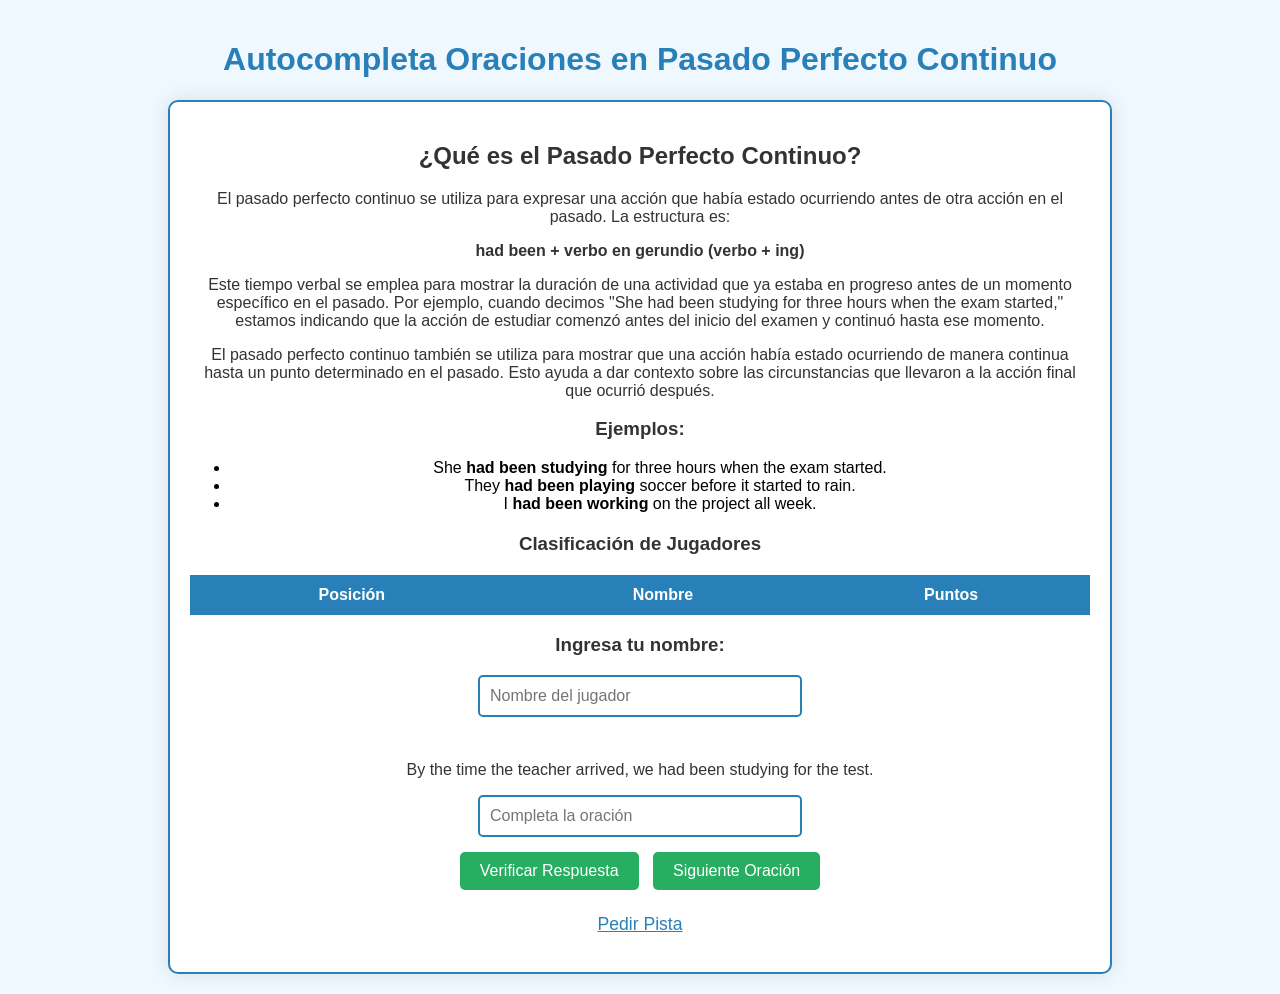
<file: Index.html>
<!DOCTYPE html>
<html lang="es">
<head>
    <meta charset="UTF-8">
    <meta name="viewport" content="width=device-width, initial-scale=1.0">
    <title>Pasado Perfecto Continuo - Autocompletar Oraciones</title>
    <style>
        body {
            font-family: 'Arial', sans-serif;
            margin: 0;
            padding: 0;
            background-color: #f0f8ff;
            text-align: center;
            padding: 20px;
        }

        h1 {
            color: #2980b9;
        }

        #game-container {
            max-width: 900px;
            margin: 0 auto;
            background-color: #ffffff;
            padding: 20px;
            border-radius: 10px;
            box-shadow: 0px 0px 20px rgba(0, 0, 0, 0.1);
            border: 2px solid #2980b9;
        }

        p, h2, h3 {
            color: #333333;
        }

        input[type="text"] {
            padding: 10px;
            font-size: 1em;
            width: 80%; /* Cambiado de 60% a 80% para mejor uso del espacio */
            max-width: 300px; /* Añadido un ancho máximo */
            margin-bottom: 10px;
            border: 2px solid #2980b9;
            border-radius: 5px;
            transition: border-color 0.3s;
        }

        input[type="text"]:focus {
            border-color: #3498db;
            outline: none;
        }

        button {
            padding: 10px 20px;
            font-size: 1em;
            background-color: #27ae60;
            color: white;
            border: none;
            border-radius: 5px;
            cursor: pointer;
            margin: 5px;
            transition: background-color 0.3s;
        }

        button:hover {
            background-color: #219653;
        }

        .result {
            font-size: 1.2em;
            margin-top: 10px;
        }

        .correct {
            color: #27ae60;
        }

        .incorrect {
            color: #e74c3c;
        }

        #hint {
            margin-top: 10px;
            color: #2980b9;
            cursor: pointer;
            font-size: 1.1em;
            text-decoration: underline;
        }

        table {
            width: 100%;
            border-collapse: collapse;
            margin-top: 20px;
        }

        th, td {
            padding: 10px;
            text-align: center;
            border: 1px solid #2980b9;
        }

        th {
            background-color: #2980b9;
            color: white;
        }

        tr:nth-child(even) {
            background-color: #f2f2f2;
        }

        tr:hover {
            background-color: #d0e9f7;
        }

        .animation {
            animation: fadeIn 0.5s;
        }

        @keyframes fadeIn {
            from {
                opacity: 0;
            }
            to {
                opacity: 1;
            }
        }

        #examples {
            margin-bottom: 20px;
        }

        /* Media queries para pantallas pequeñas */
        @media (max-width: 600px) {
            input[type="text"] {
                width: 90%; /* Usar más espacio en móviles */
            }

            button {
                width: 100%; /* Botones de ancho completo en móviles */
                padding: 15px; /* Aumentar el tamaño del botón */
            }
        }
    </style>
</head>
<body>

    <h1>Autocompleta Oraciones en Pasado Perfecto Continuo</h1>
    
    <div id="game-container" class="animation">
        <h2>¿Qué es el Pasado Perfecto Continuo?</h2>
        <p>El pasado perfecto continuo se utiliza para expresar una acción que había estado ocurriendo antes de otra acción en el pasado. La estructura es:</p>
        <p><strong>had been + verbo en gerundio (verbo + ing)</strong></p>
        <p>Este tiempo verbal se emplea para mostrar la duración de una actividad que ya estaba en progreso antes de un momento específico en el pasado. Por ejemplo, cuando decimos "She had been studying for three hours when the exam started," estamos indicando que la acción de estudiar comenzó antes del inicio del examen y continuó hasta ese momento.</p>
        <p>El pasado perfecto continuo también se utiliza para mostrar que una acción había estado ocurriendo de manera continua hasta un punto determinado en el pasado. Esto ayuda a dar contexto sobre las circunstancias que llevaron a la acción final que ocurrió después.</p>

        <h3>Ejemplos:</h3>
        <div id="examples">
            <ul>
                <li>She <strong>had been studying</strong> for three hours when the exam started.</li>
                <li>They <strong>had been playing</strong> soccer before it started to rain.</li>
                <li>I <strong>had been working</strong> on the project all week.</li>
            </ul>
        </div>

        <h3>Clasificación de Jugadores</h3>
        <table>
            <thead>
                <tr>
                    <th>Posición</th>
                    <th>Nombre</th>
                    <th>Puntos</th>
                </tr>
            </thead>
            <tbody id="leaderboard">
                <!-- Los jugadores se añadirán aquí dinámicamente -->
            </tbody>
        </table>

        <h3>Ingresa tu nombre:</h3>
        <input type="text" id="player-name" placeholder="Nombre del jugador">
        <br><br>

        <p id="sentence" class="animation"></p>

        <input type="text" id="user-input" placeholder="Completa la oración">
        <br>
        <button onclick="checkAnswer()">Verificar Respuesta</button>
        <button onclick="nextSentence()">Siguiente Oración</button>

        <p id="result" class="result"></p>
        <p id="hint" onclick="showHint()">Pedir Pista</p>
    </div>

    <script>
        const sentences = [
            "When I arrived, they had been working on the project for hours.",
            "She was tired because she had been running all morning.",
            "By the time the teacher arrived, we had been studying for the test.",
            "They had been living in London for three years before moving to Paris.",
            "I had been waiting for the bus for half an hour when it finally arrived.",
            "She had been looking for her keys for an hour before finding them.",
            "The children had been playing in the park all day.",
            "He had been repairing the car for two hours before I arrived.",
            "They had been traveling around the world for six months when they decided to settle down.",
            "We had been waiting at the restaurant for thirty minutes before getting a table.",
            "She had been learning French for five years before moving to France.",
            "I had been watching TV for an hour when the power went out.",
            "They had been building the house for six months before the storm hit.",
            "He had been training for the marathon for weeks.",
            "I had been cooking dinner for an hour when the phone rang.",
            "She had been working on the project for two hours when her boss called.",
            "We had been cleaning the house all morning.",
            "The cat had been sleeping on the couch for hours when the dog barked.",
            "I had been reading the book for days before finishing it.",
            "They had been planning the party for weeks when they heard the news.",
            "She had been writing the report for three hours before the computer crashed.",
            "We had been talking for an hour when we realized the time.",
            "They had been preparing for the meeting all day.",
            "He had been studying at the library for hours before going home.",
            "We had been driving for three hours when the car broke down.",
            "I had been painting the room for two hours when I ran out of paint.",
            "They had been dancing at the party for hours.",
            "She had been teaching at the school for years before retiring.",
            "We had been discussing the project for an hour when the client called.",
            "He had been waiting for the train for twenty minutos before it arrived.",
            "She had been singing on stage for half an hora when the microphone stopped working.",
            "They had been searching for the treasure for days.",
            "I had been walking for two hours when it started to rain.",
            "She had been shopping for clothes all afternoon.",
            "They had been talking about the new movie for hours.",
            "We had been exercising at the gym for an hour before leaving.",
            "She had been cleaning the kitchen for an hour when I arrived.",
            "They had been exploring the cave for hours.",
            "We had been waiting for the concert to start for forty minutes.",
            "He had been swimming in the pool for thirty minutes when the lifeguard stopped him.",
            "I had been drawing for hours when I finally finished my painting.",
            "They had been fishing at the lake for hours before catching a fish.",
            "He had been fixing the bicycle for an hour when it started to rain."
        ];

        let currentSentenceIndex = 0;
        let playerName = '';

        function nextSentence() {
            currentSentenceIndex = Math.floor(Math.random() * sentences.length);
            document.getElementById('user-input').value = '';
            document.getElementById('result').innerText = '';
            document.getElementById('sentence').innerText = sentences[currentSentenceIndex];
        }

        function checkAnswer() {
            const userInput = document.getElementById('user-input').value.trim();
            const sentenceParts = sentences[currentSentenceIndex].split("had been").map(part => part.trim());
            const correctAnswer = sentenceParts[1].replace(/[.]/g, '').trim(); // Obtener la parte después de "had been"

            if (userInput.toLowerCase() === correctAnswer.toLowerCase()) {
                document.getElementById('result').innerHTML = `<span class="correct">¡Correcto!</span>`;
            } else {
                document.getElementById('result').innerHTML = `<span class="incorrect">Incorrecto. La respuesta correcta es: <strong>${correctAnswer}</strong></span>`;
            }
        }

        function showHint() {
            alert("Pista: Recuerda que el pasado perfecto continuo se forma con 'had been' seguido de un verbo en gerundio.");
        }

        document.getElementById('player-name').addEventListener('input', function () {
            playerName = this.value;
            updateLeaderboard();
        });

        function updateLeaderboard() {
            const leaderboard = document.getElementById('leaderboard');
            leaderboard.innerHTML = '';
            const row = `<tr>
                <td>1</td>
                <td>${playerName || 'Jugador'}</td>
                <td>0</td> <!-- Puedes cambiar esto para reflejar puntos reales -->
            </tr>`;
            leaderboard.innerHTML += row;
        }

        // Inicializa el juego
        nextSentence();
    </script>
</body>
</html>
</file>
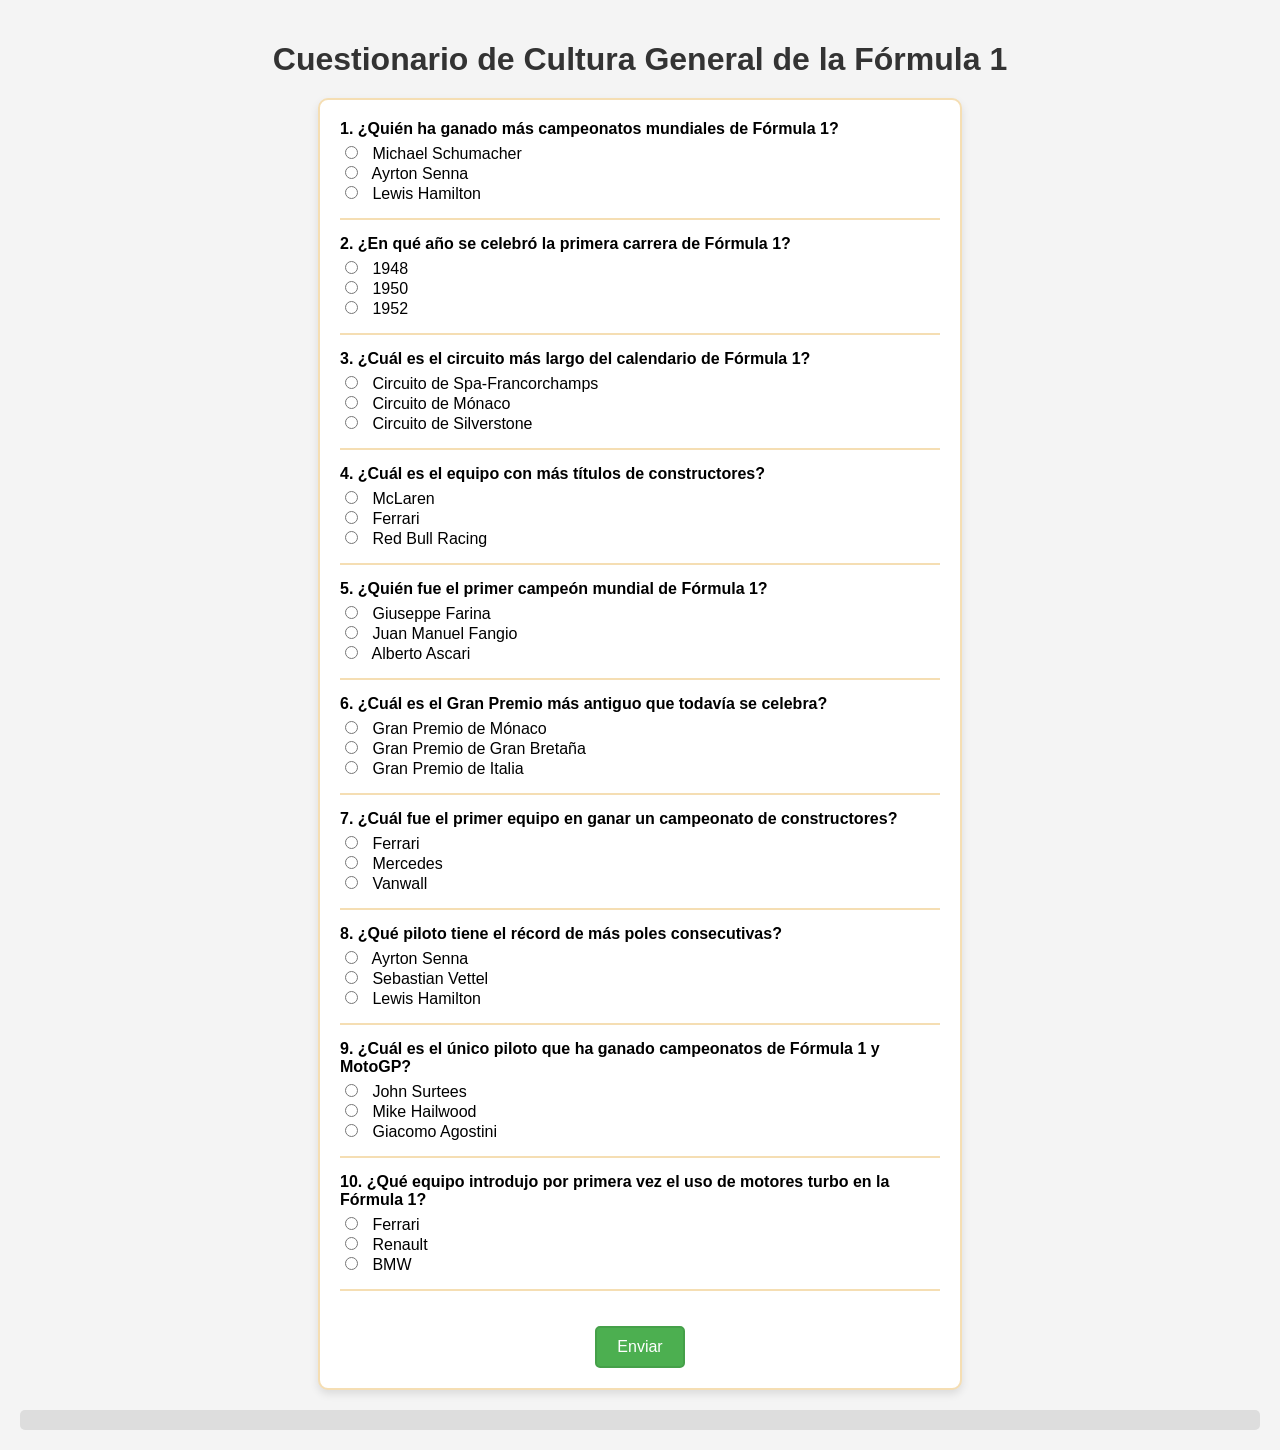
<file: Cuestionario.html>
<!DOCTYPE html>
<html lang="es">
<head>
    <meta charset="UTF-8">
    <meta name="viewport" content="width=device-width, initial-scale=1.0">
    <title>Cuestionario de Cultura General de la Fórmula 1</title>
    <style>
        body {
            font-family: 'Arial', sans-serif;
            background-color: #f4f4f4;
            margin: 0;
            padding: 20px;
            text-align: center;
        }
        form {
            max-width: 600px;
            margin: 0 auto;
            background-color: #fff;
            padding: 20px;
            border-radius: 10px;
            border: 2px solid #f5deb3; /* Color crema para el borde */
            box-shadow: 0 4px 8px rgba(0, 0, 0, 0.1);
        }
        h1 {
            margin-bottom: 20px;
            font-size: 2em;
            color: #333;
        }
        .question {
            margin-bottom: 15px;
            text-align: left;
            border-bottom: 2px solid #f5deb3; /* Borde inferior crema */
            padding-bottom: 15px; /* Espaciado inferior para separar las preguntas */
        }
        .question label {
            display: block;
            margin-bottom: 5px;
            font-weight: bold;
        }
        .question input[type="radio"] {
            margin-right: 10px;
        }
        .result {
            margin-top: 20px;
            padding: 15px;
            background-color: #e0e0e0;
            border-radius: 5px;
            display: none;
            font-size: 1.2em;
            color: #333;
        }
        .progress-bar {
            width: 100%;
            background-color: #ddd;
            border-radius: 5px;
            overflow: hidden;
            margin-top: 20px;
        }
        .progress-bar div {
            height: 20px;
            background-color: #4caf50;
            width: 0;
            text-align: center;
            line-height: 20px;
            color: white;
        }
        button {
            background-color: #4caf50;
            color: white;
            border: none;
            padding: 10px 20px;
            font-size: 1em;
            cursor: pointer;
            border-radius: 5px;
            margin-top: 20px;
            border: 2px solid #45a049; /* Borde verde */
        }
        button:hover {
            background-color: #45a049;
        }
    </style>
</head>
<body>
    <h1>Cuestionario de Cultura General de la Fórmula 1</h1>
    <form id="quizForm">
        <div class="question">
            <label>1. ¿Quién ha ganado más campeonatos mundiales de Fórmula 1?</label>
            <input type="radio" name="q1" value="correct"> Michael Schumacher<br>
            <input type="radio" name="q1" value="wrong"> Ayrton Senna<br>
            <input type="radio" name="q1" value="wrong"> Lewis Hamilton<br>
        </div>
        <div class="question">
            <label>2. ¿En qué año se celebró la primera carrera de Fórmula 1?</label>
            <input type="radio" name="q2" value="wrong"> 1948<br>
            <input type="radio" name="q2" value="correct"> 1950<br>
            <input type="radio" name="q2" value="wrong"> 1952<br>
        </div>
        <div class="question">
            <label>3. ¿Cuál es el circuito más largo del calendario de Fórmula 1?</label>
            <input type="radio" name="q3" value="correct"> Circuito de Spa-Francorchamps<br>
            <input type="radio" name="q3" value="wrong"> Circuito de Mónaco<br>
            <input type="radio" name="q3" value="wrong"> Circuito de Silverstone<br>
        </div>
        <div class="question">
            <label>4. ¿Cuál es el equipo con más títulos de constructores?</label>
            <input type="radio" name="q4" value="wrong"> McLaren<br>
            <input type="radio" name="q4" value="correct"> Ferrari<br>
            <input type="radio" name="q4" value="wrong"> Red Bull Racing<br>
        </div>
        <div class="question">
            <label>5. ¿Quién fue el primer campeón mundial de Fórmula 1?</label>
            <input type="radio" name="q5" value="correct"> Giuseppe Farina<br>
            <input type="radio" name="q5" value="wrong"> Juan Manuel Fangio<br>
            <input type="radio" name="q5" value="wrong"> Alberto Ascari<br>
        </div>
        <div class="question">
            <label>6. ¿Cuál es el Gran Premio más antiguo que todavía se celebra?</label>
            <input type="radio" name="q6" value="wrong"> Gran Premio de Mónaco<br>
            <input type="radio" name="q6" value="wrong"> Gran Premio de Gran Bretaña<br>
            <input type="radio" name="q6" value="correct"> Gran Premio de Italia<br>
        </div>
        <div class="question">
            <label>7. ¿Cuál fue el primer equipo en ganar un campeonato de constructores?</label>
            <input type="radio" name="q7" value="wrong"> Ferrari<br>
            <input type="radio" name="q7" value="wrong"> Mercedes<br>
            <input type="radio" name="q7" value="correct"> Vanwall<br>
        </div>
        <div class="question">
            <label>8. ¿Qué piloto tiene el récord de más poles consecutivas?</label>
            <input type="radio" name="q8" value="wrong"> Ayrton Senna<br>
            <input type="radio" name="q8" value="correct"> Sebastian Vettel<br>
            <input type="radio" name="q8" value="wrong"> Lewis Hamilton<br>
        </div>
        <div class="question">
            <label>9. ¿Cuál es el único piloto que ha ganado campeonatos de Fórmula 1 y MotoGP?</label>
            <input type="radio" name="q9" value="correct"> John Surtees<br>
            <input type="radio" name="q9" value="wrong"> Mike Hailwood<br>
            <input type="radio" name="q9" value="wrong"> Giacomo Agostini<br>
        </div>
        <div class="question">
            <label>10. ¿Qué equipo introdujo por primera vez el uso de motores turbo en la Fórmula 1?</label>
            <input type="radio" name="q10" value="wrong"> Ferrari<br>
            <input type="radio" name="q10" value="correct"> Renault<br>
            <input type="radio" name="q10" value="wrong"> BMW<br>
        </div>
        <button type="button" onclick="checkAnswers()">Enviar</button>
    </form>
    <div class="progress-bar">
        <div id="progress"></div>
    </div>
    <div class="result" id="result"></div>

    <script>
        function checkAnswers() {
            const quizForm = document.getElementById('quizForm');
            const resultDiv = document.getElementById('result');
            const progressDiv = document.getElementById('progress');
            const questions = quizForm.querySelectorAll('.question');
            let totalQuestions = questions.length;
            let correctAnswers = 0;

            questions.forEach(question => {
                const selectedAnswer = question.querySelector('input[type="radio"]:checked');
                if (selectedAnswer && selectedAnswer.value === 'correct') {
                    correctAnswers++;
                }
            });

            resultDiv.textContent = `Respondidas correctamente: ${correctAnswers} de ${totalQuestions}`;
            resultDiv.style.display = 'block';
            
            const progressPercent = (correctAnswers / totalQuestions) * 100;
            progressDiv.style.width = progressPercent + '%';
            progressDiv.textContent = Math.round(progressPercent) + '%';
        }
    </script>
</body>
</html>
</file>
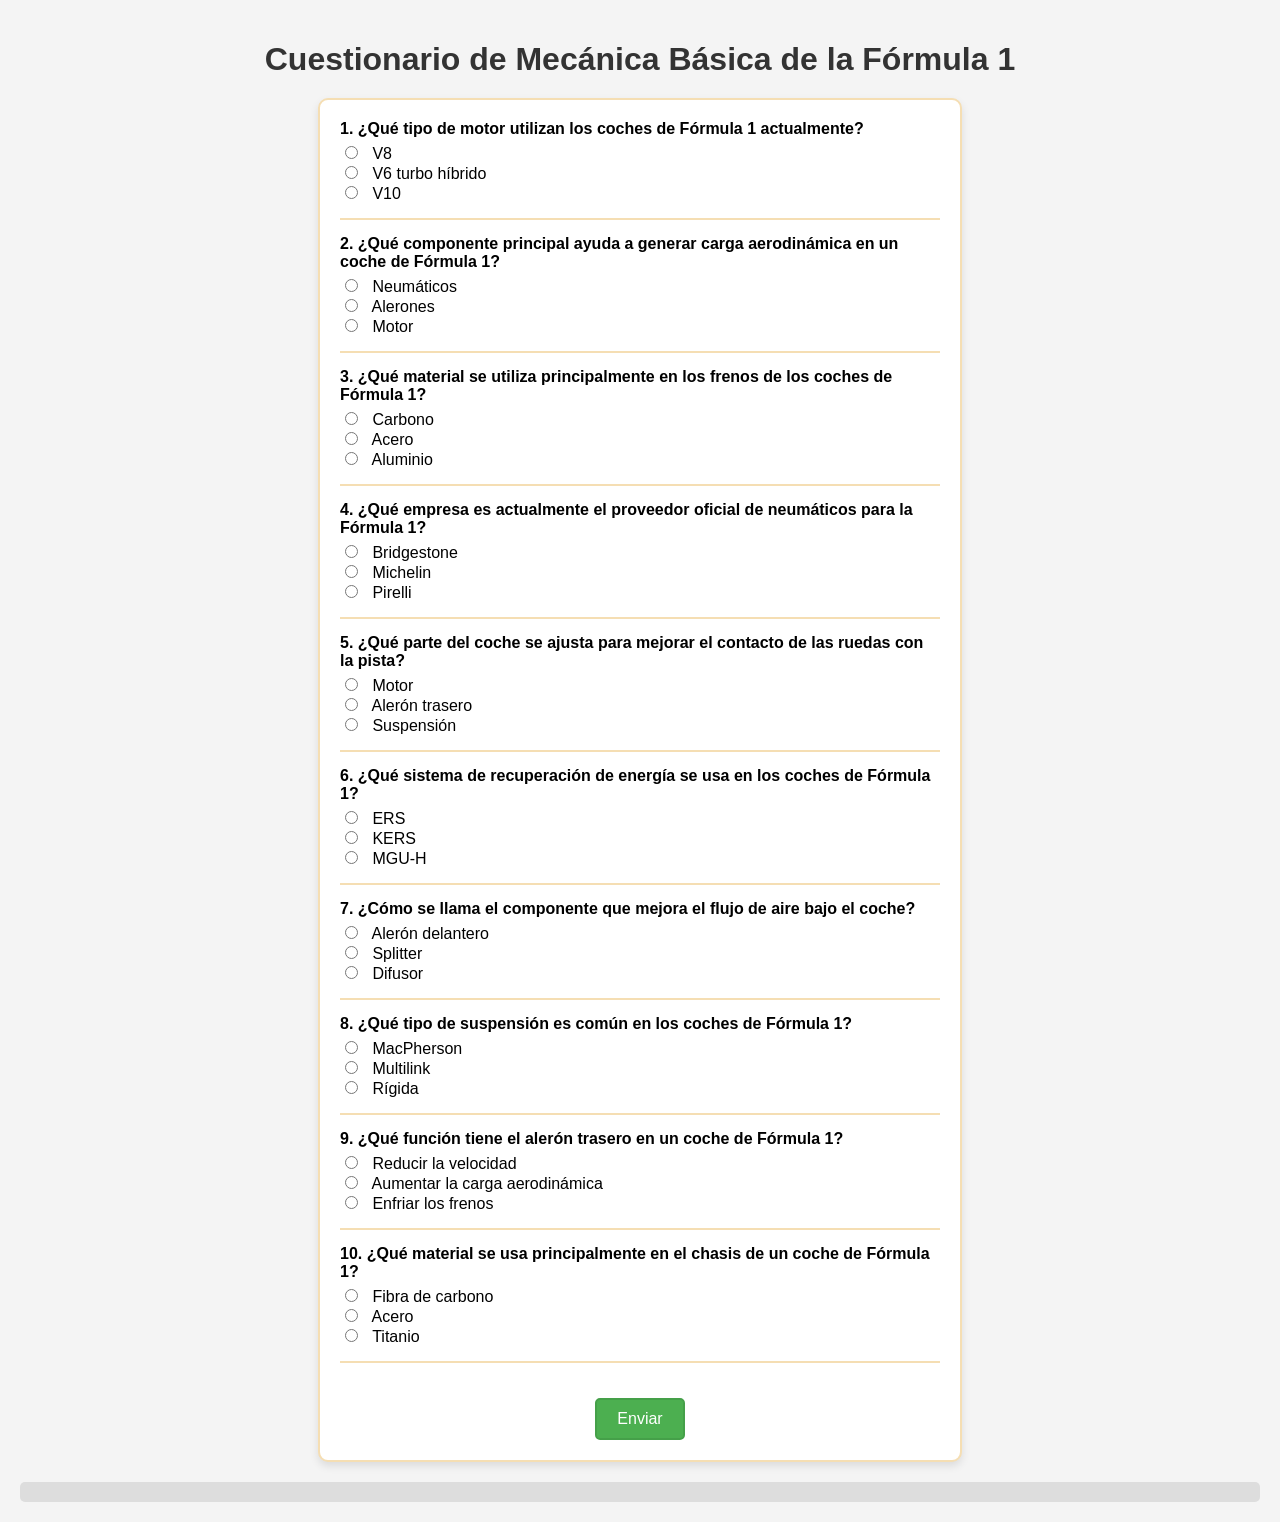
<file: CuestionarioM.html>
<!DOCTYPE html>
<html lang="es">
<head>
    <meta charset="UTF-8">
    <meta name="viewport" content="width=device-width, initial-scale=1.0">
    <title>Cuestionario de Mecánica Básica de la Fórmula 1</title>
    <style>
        body {
            font-family: 'Arial', sans-serif;
            background-color: #f4f4f4;
            margin: 0;
            padding: 20px;
            text-align: center;
        }
        form {
            max-width: 600px;
            margin: 0 auto;
            background-color: #fff;
            padding: 20px;
            border-radius: 10px;
            border: 2px solid #f5deb3; /* Color crema para el borde */
            box-shadow: 0 4px 8px rgba(0, 0, 0, 0.1);
        }
        h1 {
            margin-bottom: 20px;
            font-size: 2em;
            color: #333;
        }
        .question {
            margin-bottom: 15px;
            text-align: left;
            border-bottom: 2px solid #f5deb3; /* Borde inferior crema */
            padding-bottom: 15px; /* Espaciado inferior para separar las preguntas */
        }
        .question label {
            display: block;
            margin-bottom: 5px;
            font-weight: bold;
        }
        .question input[type="radio"] {
            margin-right: 10px;
        }
        .result {
            margin-top: 20px;
            padding: 15px;
            background-color: #e0e0e0;
            border-radius: 5px;
            display: none;
            font-size: 1.2em;
            color: #333;
        }
        .progress-bar {
            width: 100%;
            background-color: #ddd;
            border-radius: 5px;
            overflow: hidden;
            margin-top: 20px;
        }
        .progress-bar div {
            height: 20px;
            background-color: #4caf50;
            width: 0;
            text-align: center;
            line-height: 20px;
            color: white;
        }
        button {
            background-color: #4caf50;
            color: white;
            border: none;
            padding: 10px 20px;
            font-size: 1em;
            cursor: pointer;
            border-radius: 5px;
            margin-top: 20px;
            border: 2px solid #45a049; /* Borde verde */
        }
        button:hover {
            background-color: #45a049;
        }
    </style>
</head>
<body>
    <h1>Cuestionario de Mecánica Básica de la Fórmula 1</h1>
    <form id="quizForm">
        <div class="question">
            <label>1. ¿Qué tipo de motor utilizan los coches de Fórmula 1 actualmente?</label>
            <input type="radio" name="q1" value="wrong"> V8<br>
            <input type="radio" name="q1" value="correct"> V6 turbo híbrido<br>
            <input type="radio" name="q1" value="wrong"> V10<br>
        </div>
        <div class="question">
            <label>2. ¿Qué componente principal ayuda a generar carga aerodinámica en un coche de Fórmula 1?</label>
            <input type="radio" name="q2" value="wrong"> Neumáticos<br>
            <input type="radio" name="q2" value="correct"> Alerones<br>
            <input type="radio" name="q2" value="wrong"> Motor<br>
        </div>
        <div class="question">
            <label>3. ¿Qué material se utiliza principalmente en los frenos de los coches de Fórmula 1?</label>
            <input type="radio" name="q3" value="correct"> Carbono<br>
            <input type="radio" name="q3" value="wrong"> Acero<br>
            <input type="radio" name="q3" value="wrong"> Aluminio<br>
        </div>
        <div class="question">
            <label>4. ¿Qué empresa es actualmente el proveedor oficial de neumáticos para la Fórmula 1?</label>
            <input type="radio" name="q4" value="wrong"> Bridgestone<br>
            <input type="radio" name="q4" value="wrong"> Michelin<br>
            <input type="radio" name="q4" value="correct"> Pirelli<br>
        </div>
        <div class="question">
            <label>5. ¿Qué parte del coche se ajusta para mejorar el contacto de las ruedas con la pista?</label>
            <input type="radio" name="q5" value="wrong"> Motor<br>
            <input type="radio" name="q5" value="wrong"> Alerón trasero<br>
            <input type="radio" name="q5" value="correct"> Suspensión<br>
        </div>
        <div class="question">
            <label>6. ¿Qué sistema de recuperación de energía se usa en los coches de Fórmula 1?</label>
            <input type="radio" name="q6" value="wrong"> ERS<br>
            <input type="radio" name="q6" value="correct"> KERS<br>
            <input type="radio" name="q6" value="wrong"> MGU-H<br>
        </div>
        <div class="question">
            <label>7. ¿Cómo se llama el componente que mejora el flujo de aire bajo el coche?</label>
            <input type="radio" name="q7" value="wrong"> Alerón delantero<br>
            <input type="radio" name="q7" value="wrong"> Splitter<br>
            <input type="radio" name="q7" value="correct"> Difusor<br>
        </div>
        <div class="question">
            <label>8. ¿Qué tipo de suspensión es común en los coches de Fórmula 1?</label>
            <input type="radio" name="q8" value="wrong"> MacPherson<br>
            <input type="radio" name="q8" value="correct"> Multilink<br>
            <input type="radio" name="q8" value="wrong"> Rígida<br>
        </div>
        <div class="question">
            <label>9. ¿Qué función tiene el alerón trasero en un coche de Fórmula 1?</label>
            <input type="radio" name="q9" value="wrong"> Reducir la velocidad<br>
            <input type="radio" name="q9" value="correct"> Aumentar la carga aerodinámica<br>
            <input type="radio" name="q9" value="wrong"> Enfriar los frenos<br>
        </div>
        <div class="question">
            <label>10. ¿Qué material se usa principalmente en el chasis de un coche de Fórmula 1?</label>
            <input type="radio" name="q10" value="correct"> Fibra de carbono<br>
            <input type="radio" name="q10" value="wrong"> Acero<br>
            <input type="radio" name="q10" value="wrong"> Titanio<br>
        </div>
        <button type="button" onclick="checkAnswers()">Enviar</button>
    </form>
    <div class="progress-bar">
        <div id="progress"></div>
    </div>
    <div class="result" id="result"></div>

    <script>
        function checkAnswers() {
            const quizForm = document.getElementById('quizForm');
            const resultDiv = document.getElementById('result');
            const progressDiv = document.getElementById('progress');
            const questions = quizForm.querySelectorAll('.question');
            let totalQuestions = questions.length;
            let correctAnswers = 0;

            questions.forEach(question => {
                const selectedAnswer = question.querySelector('input[type="radio"]:checked');
                if (selectedAnswer && selectedAnswer.value === 'correct') {
                    correctAnswers++;
                }
            });

            resultDiv.textContent = `Respondidas correctamente: ${correctAnswers} de ${totalQuestions}`;
            resultDiv.style.display = 'block';
            
            const progressPercent = (correctAnswers / totalQuestions) * 100;
            progressDiv.style.width = progressPercent + '%';
            progressDiv.textContent = Math.round(progressPercent) + '%';
        }
    </script>
</body>
</html>
</file>
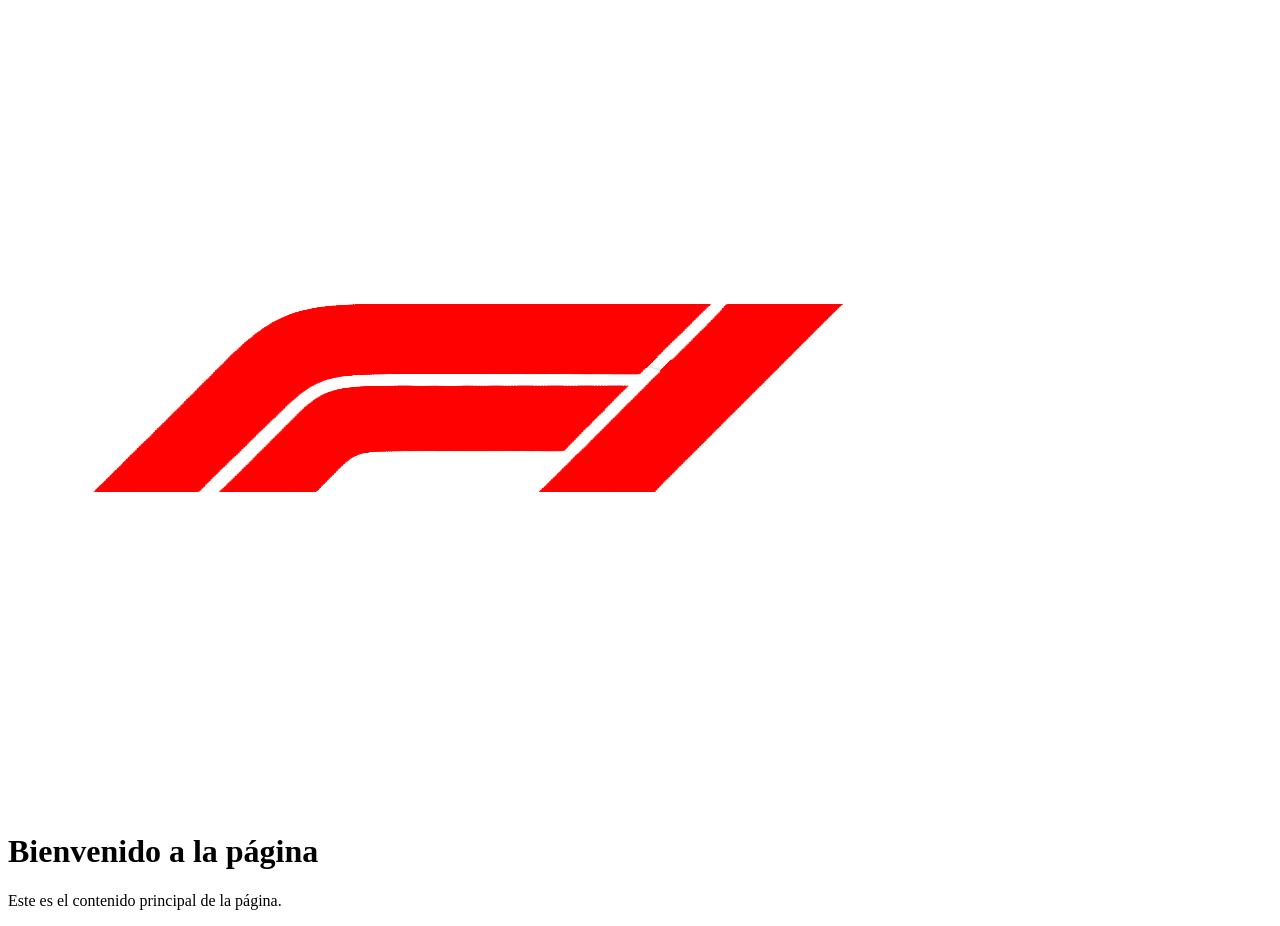
<file: Logo.html>
<!DOCTYPE html>
<html lang="en">
<head>
    <meta charset="UTF-8">
    <meta name="viewport" content="width=device-width, initial-scale=1.0">
    <title>Página de Carga con Logo de F1</title>
    <link rel="stylesheet" href="Logo.css">
</head>
<body>
    <div id="loader">
        <img src="Img/file.png" alt="Logo de Fórmula 1">
    </div>
    <div id="content">
        <h1>Bienvenido a la página</h1>
        <p>Este es el contenido principal de la página.</p>
    </div>
    <script src="Logo.js"></script>
</body>
</html>
</file>
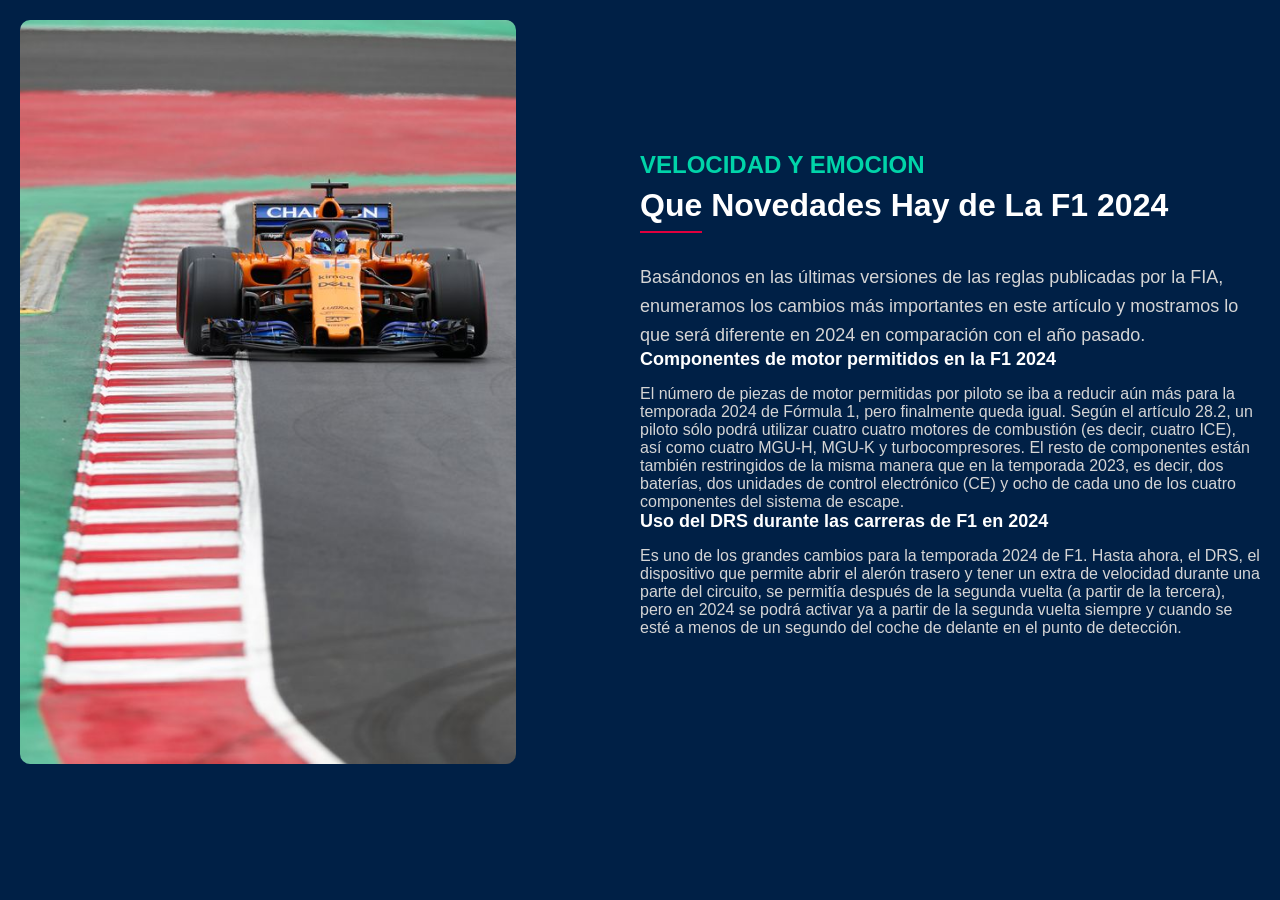
<file: Novedades.html>
<!DOCTYPE html>
<html lang="en">
<head>
    <meta charset="UTF-8">
    <meta name="viewport" content="width=device-width, initial-scale=1.0">
    <title>Document</title>
</head>
<link rel="stylesheet" href="FInal.css">
<body>
    <section id="Sabermas" class="conta">
        <div class="image-f11">
            <img src="Img/792920a58a800eea08f1ed71a7a1480d.jpg" alt="F1-car">
        </div>
        <div class="info ">
            <div class="novedades-txt">
                <span class="title1">Velocidad y Emocion</span>
                <h2 class="subtitle1">Que Novedades Hay de La F1 2024</h2>
                <hr>
                <p class="description1">Basándonos en las últimas versiones de las reglas publicadas por la FIA,
                    enumeramos los cambios más importantes en este artículo y mostramos lo que
                    será diferente en 2024 en comparación con el año pasado.
                </p>
                <h4>Componentes de motor permitidos en la F1 2024</h4>
                <p>El número de piezas de motor permitidas por piloto se iba a reducir aún más para la
                    temporada 2024 de Fórmula 1, pero finalmente queda igual. Según el artículo 28.2, un
                    piloto sólo podrá utilizar cuatro cuatro motores de combustión (es decir, cuatro ICE),
                    así como cuatro MGU-H, MGU-K y turbocompresores. El resto de componentes están también
                    restringidos de la misma manera que en la temporada 2023, es decir, dos baterías, dos unidades
                    de control electrónico (CE) y ocho de cada uno de los cuatro componentes del sistema de escape.
                </p>
                <h4>Uso del DRS durante las carreras de F1 en 2024</h4>
                <p>Es uno de los grandes cambios para la temporada 2024 de F1. Hasta ahora, el DRS, el
                    dispositivo que permite abrir el alerón trasero y tener un extra de velocidad durante una
                    parte del circuito, se permitía después de la segunda vuelta (a partir de la tercera), pero
                    en 2024 se podrá activar ya a partir de la segunda vuelta siempre y cuando se esté a menos
                    de un segundo del coche de delante en el punto de detección.</p>

                </p>
            </div>

        </div>
        
    </section>
</body>
</html>
</file>
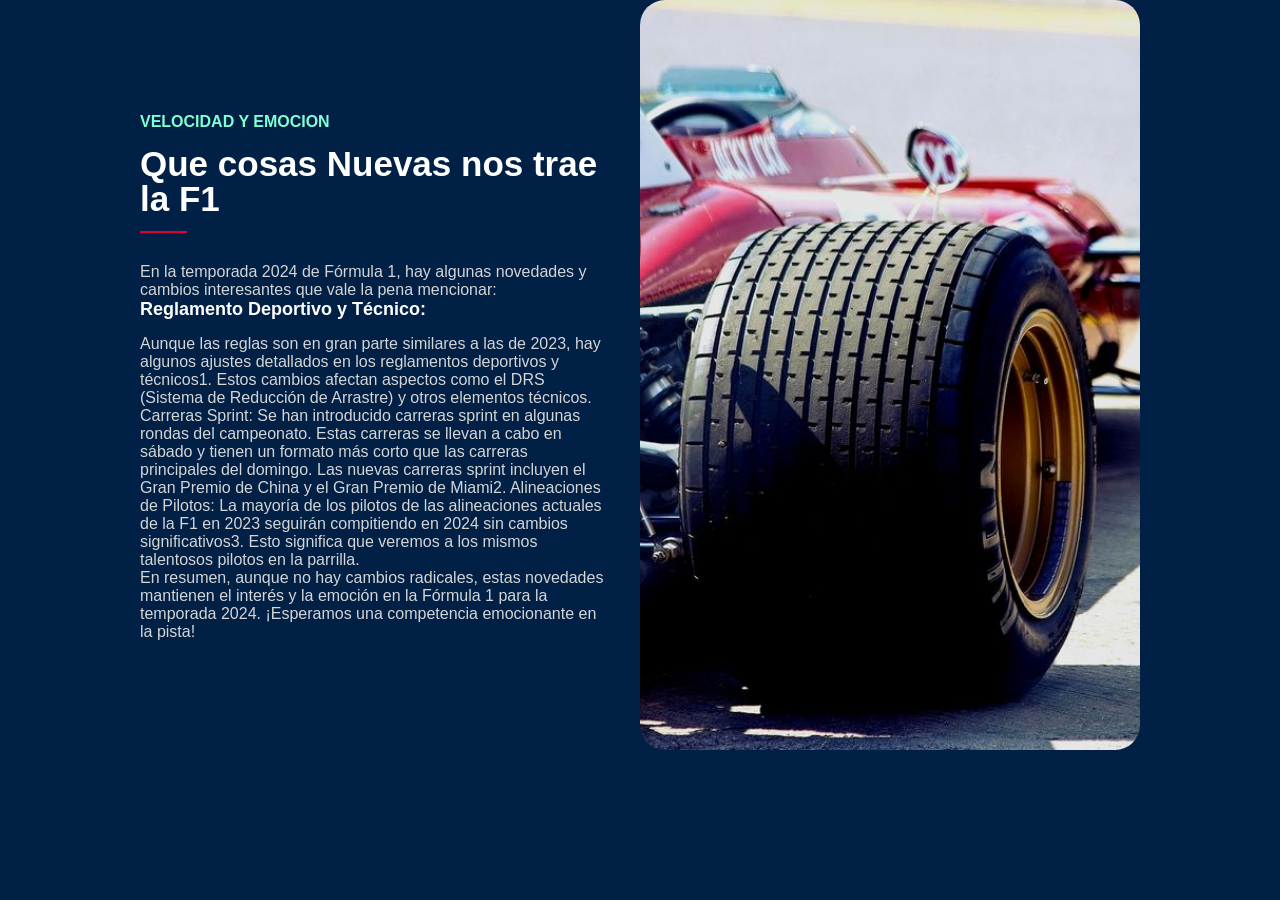
<file: SaberMas.html>
<!DOCTYPE html>
<html lang="en">
<head>
    <meta charset="UTF-8">
    <meta name="viewport" content="width=device-width, initial-scale=1.0">
    <title>Document</title>
    <link rel="stylesheet" href="FInal.css">
</head>
<body>
    <section id="Novedades" class="ND">
        <div class="about-content container">
            <div class="about-txt">
                <span>Velocidad y Emocion</span>
                <h2>Que cosas Nuevas nos trae la F1</h2>
                <hr>
                <p>En la temporada 2024 de Fórmula 1, hay algunas novedades y cambios interesantes que
                    vale la pena mencionar:
                </p>
                <h4>Reglamento Deportivo y Técnico:</h4>
                <p>Aunque las reglas son en gran parte similares a las de 2023, hay algunos ajustes detallados en los
                    reglamentos
                    deportivos y técnicos1.
                    Estos cambios afectan aspectos como el DRS (Sistema de Reducción de Arrastre) y otros elementos
                    técnicos.
                    Carreras Sprint:
                    Se han introducido carreras sprint en algunas rondas del campeonato.
                    Estas carreras se llevan a cabo en sábado y tienen un formato más corto que las carreras principales
                    del
                    domingo.
                    Las nuevas carreras sprint incluyen el Gran Premio de China y el Gran Premio de Miami2.
                    Alineaciones de Pilotos:
                    La mayoría de los pilotos de las alineaciones actuales de la F1 en 2023 seguirán compitiendo en 2024
                    sin
                    cambios
                    significativos3.
                    Esto significa que veremos a los mismos talentosos pilotos en la parrilla.
                </p>
                <p>En resumen, aunque no hay cambios radicales, estas novedades mantienen el interés y la emoción en la
                    Fórmula 1
                    para la temporada 2024. ¡Esperamos una competencia emocionante en la pista!</p>
            </div>
            <div class="about-img">
                <img src="Img/bc63551216ceafe0f35ad80b8bf7ce0d.jpg" alt="">
            </div>
        </div>
    </section>
   
    </section>
</body>
</html>
</file>
<file: Logo.css>
pageBody, pageHtml {
    margin: 0;
    padding: 0;
    width: 100%;
    height: 100%;
    overflow: hidden;
    background-color: #000;
}

#f1Loader {
    display: flex;
    justify-content: center;
    align-items: center;
    width: 100%;
    height: 100%;
    position: fixed;
    top: 0;
    left: 0;
    background-color: #000;
    z-index: 9999;
}

#f1Loader img {
    width: 150px; /* Ajusta el tamaño del logo según sea necesario */
    animation: f1FadeInOut 3s ease-in-out;
}

@keyframes f1FadeInOut {
    0%, 100% { opacity: 0; }
    50% { opacity: 1; }
}

#f1Content {
    display: none;
    color: #fff;
    text-align: center;
    padding: 20px;
}
</file>
<file: FInal.css>
@import url('https://fonts.googleapis.com/css2?family=Poppins:ital,wght@0,100;0,200;0,300;0,400;0,500;0,600;0,700;0,800;0,900;1,100;1,200;1,300;1,400;1,500;1,600;1,700;1,800;1,900&display=swap');

*{
    margin: 0;
    padding: 0;
    box-sizing: border-box;
    text-decoration: none;
    list-style: none;

}


body {
    font-family: 'Popins',sans-serif;
    background-color: #002046;
}

.container{
    max-width: 1000px;
    margin: 0 auto;
}
.header {

    background-image: linear-gradient(rgba(0, 0, 0, 0.5),rgba(0, 0, 0, 0.5));
    background-position: center bottom;
    background-repeat: no-repeat;
    background-size: cover;
    display: flex;
    align-items: center;
    padding: 200px 0;
    position: relative;

}

img{
    max-width: 100%;
}

.back-video{
    position: absolute;
    right: 0;
    bottom: 0;
    z-index: -1;
    width: 100%;
    height: 100%;
}
.video-f1{
    right: 0;
    bottom: 0;
    z-index: -1;
    
}
.menu{
    position: absolute;
    top: 10px;
    left: 0;
    right: 0;
    display: flex;
    align-items: center;
    justify-content: space-between;
    z-index: 1000;

}

.logo{
    color: #E0003E;
    font-size: 20px;
    font-weight: 800;
    text-transform: uppercase;
   
}

.menu .nabvar ul li{
    position: relative;
    float: left;
}

.menu .nabvar ul li a{
    font-size: 18px;
    color: #FFFF;
    display: block;
    font-weight: 600;
    padding: 20px;
}
.menu .nabvar ul li a:hover{
    color: #E0003E;
}
#menu {
    display: none;
}

.menu-icono{
    width: 25px;

}
.menu label{
    cursor: pointer;
    display: none;

}
.header-txt{
    width: 100%;
    text-align: center;
}
.header-txt h1{
    color: #FFFFFF;
    font-size: 70px;
    line-height: 80px;
    text-transform: uppercase;
    margin-bottom: 25px;

}
.header-txt span{
    color: #E0003E;

}
.header-txt p{
    font-size: 16px;
    color: #D5D5D5;
    padding: 0 200px;
    margin-bottom: 25px;
}

.buttons{
    display: flex;
    justify-content: center;
}
.bton-1{
    display: inline-block;
    background-color: #E0003E;
    padding: 13px 25px;
    width: 150px;
    margin: 0 10px;
    border-radius: 25px;
    color: #FFFFFF;
}
.bton-1:hover {
    background-color: #C30239;
}

.DatosI {
    max-width: 800px;
    margin: 0 auto;
    padding: 20px;
}
.Datosimg{  
    max-width: 100%;
    height: auto; 
}
.caracteristicasI{
    max-width: 800px;
    margin: 0 auto;
    padding: 20px;
}
.Caracimg{
    max-width: 100%;
    height: auto; 
}
.conta2{
    display: flex;
    justify-content: space-between;
    align-items: center;
    padding: 20px;
}
.conta {
    display: flex;
    justify-content: space-between;
    align-items: center;
    padding: 20px;
    
}

.image-f11 {
    max-width: 40%;
}

.image-f11 img {
    width: 100%;
    height: auto;
    border-radius: 10px;
}

.info  {
    max-width: 50%;
}

.title1 {
    color: #00d4a9;
    font-size: 24px;
    margin: 0;
}

.subtitle1 {
    font-size: 32px;
    margin: 10px 0;
}

.description1 {
    font-size: 18px;
    line-height: 1.6;
}
.calendario {
    background-color: #001228;
    color: #fff;
    padding: 20px 0;
    box-shadow: 0 4px 8px rgba(0, 0, 0, 0.1);
}

.headerh1 {
    margin: 0;
    font-size: 2.5em;
}

.tabla1 {
    padding: 20px;
}

.tabla11 {
    width: 100%;
    max-width: 1000px;
    margin: 20px auto;
    border-collapse: collapse;
    background-color: #fff;
    border-radius: 10px;
    box-shadow: 0 4px 8px rgba(0, 0, 0, 0.1);
}

.thead {
    background-color: #0066cc;
    color: #fff;
}

th, td {
    padding: 15px;
    text-align: center;
    border-bottom: 1px solid #ddd;
}

tbody tr:nth-child(even) {
    background-color: #f2f2f2;
}

tbody tr:hover {
    background-color: #e6f7ff;
}

tbody tr:nth-child(1) td {
    background-color: #ffcccc;
}

tbody tr:nth-child(2) td {
    background-color: #ffedcc;
}

tbody tr:nth-child(3) td {
    background-color: #fffacc;
}

tbody tr:nth-child(4) td {
    background-color: #e0ffcc;
}

tbody tr:nth-child(5) td {
    background-color: #ccffcc;
}

tbody tr:nth-child(6) td {
    background-color: #ccffe6;
}

tbody tr:nth-child(7) td {
    background-color: #ccffff;
}

tbody tr:nth-child(8) td {
    background-color: #cce6ff;
}

tbody tr:nth-child(9) td {
    background-color: #ccccff;
}

tbody tr:nth-child(10) td {
    background-color: #e6ccff;
}

tbody tr:nth-child(11) td {
    background-color: #ffccff;
}

tbody tr:nth-child(12) td {
    background-color: #ffccf2;
}

tbody tr:nth-child(13) td {
    background-color: #ffccd6;
}

tbody tr:nth-child(14) td {
    background-color: #ffcce0;
}

tbody tr:nth-child(15) td {
    background-color: #ffd9cc;
}

tbody tr:nth-child(16) td {
    background-color: #ffffcc;
}

tbody tr:nth-child(17) td {
    background-color: #e6ffcc;
}

tbody tr:nth-child(18) td {
    background-color: #ccffd9;
}

tbody tr:nth-child(19) td {
    background-color: #ccffcc;
}

tbody tr:nth-child(20) td {
    background-color: #cce6ff;
}

tbody tr:nth-child(21) td {
    background-color: #ccccff;
}

tbody tr:nth-child(22) td {
    background-color: #d9ccff;
}

tbody tr:nth-child(23) td {
    background-color: #ffccf2;
}

.services {
    padding: 50px 0;
    text-align: right;
    
    flex-basis: 50%;
    padding-right: 35px;

}
.service {
    
   
    flex-basis: 50%;
    padding-right: 35px;
}
.service img{
    flex-basis: 50%;
    text-align: left;

}
.service-img img{
    width: 500px;
    border-radius: 25px;
    
}
.service h3, h4{
    font-size: 18px;
    color: #FFFFFF;
    margin-bottom: 15px;

}                                              

p{
    font-size: 16px;
    color: #D5D5D5;
}
.about {
   display: none;
    padding: 50px 0;

}
.about-content {
    
    display: flex;
    align-items: center;
}
.about-txt {
  
    flex-basis: 50%;
    padding-right: 35px;
}
span {
    font-size: 14;
    font-weight: 700;
    text-transform: uppercase;
    color: aquamarine;
}
h2 {
    font-size: 35px;
    color: #FFFFFF;
    margin: 15px 0;
    line-height: 1;
}
hr {
    border: 1px solid #E0003E;
    width: 10%;
    margin-bottom: 30px ;

}
.about-img {
    flex-basis: 50%;
    text-align: center;

}
.about-img img{
    width: 500px;
    border-radius: 25px;
}
.testimonial {
    padding: 50px 0;
    text-align: center;
}
.testimonial-content {
    display: flex;
    justify-content: space-between;
    margin-top: 35px;

}
.testimonial-1 {
    flex-basis: calc(50% - 25px );
    background-color: #27272E;
    box-shadow: 0 0 20px rgba(0,0,0,0.4  );
}
.testimonial-1 h4 {
    color: #FFFFFF;
    font-size: 15px;
    margin-bottom: 15px;

}
.testimonial-1 p{
    font-size: 15px;
    margin-bottom: 10px;


}
.face {
    width: 70px;
    height: 70px;
    border-radius: 50%;
    border: 4px solid #C30239;
    margin-bottom: 15px;
}

.information {
    padding: 50px 0 100px 0;
    display: flex;

}
.information-txt {
    flex-basis: 50%;
    margin-left: 15px;

}
.f1,  .f2{
    width: 500px;
}
input{
    display: block;
    padding: 17px;
    background-color: transparent;
    border: 1px solid #979797;
    width: 350px;
    margin-bottom: 25px;
    font-size: 17px;
    color: #FFFFFF;

}

::placeholder {
    color: #898989;
}
.office {
    margin: 50px 0;
    display: flex;
    align-items: center;
}
.office h3{
    font-size: 17px;
    font-weight: 500;
    margin-left: 15px;
    color: #FFFFFF;
}
.footer {
    padding: 50px 0;
    background-color: #191A1F;
}
.footer-content {
    display: flex;
    justify-content: space-between;
}
.link h3{
    font-size: 17px;
    color: #FFFFFF;
    margin-bottom: 10px;
    text-transform: uppercase;
}
.link a{
    font-size: 17px;
    color: #D5D5D5;
    display: block;
    margin-bottom: 10px;
}
.link a:hover{
    color: #C30239;

}
@media (max-width:991px ){
    .menu{
        padding: 20px;
    }
    .menu label{
        display: initial;

    }
    .menu .nabvar{
        position: relative;
        top:100px;
        left: 0;
        right: 0;
        background-color: #27272E;
        display: none;
    }
    .menu .nabvar ul li{
        width: 100%;


    }
    .menu:checked ~ .nabvar {
        display: initial;
    }
    .header{
        padding: 50px 30px ;
    }
    .header-txt {
        text-align: center;
        padding: 0;
    }
    .header-txt p{
        padding: 0;

    }
    .service {
        padding:  30px ;
        grid-template-columns: repeat(1,1fr);
    }
    .about {
        padding: 30px ;
    }
    hr{
        display: none;
    }
    .about-content {
        flex-direction: column;
        text-align: center;
    }
    .about-txt {
        padding-bottom: 25px;
    }
    .testimonial{
        padding: 30px;
    }
    .testimonial-content {
        flex-direction: column;
    }
    .testimonial-1{
        margin-bottom: 25px;
    }
    .information{
        padding: 30px;
        flex-direction: column;
    }
    .f1 ,.f2{
        width: 100%;
    }
    .information-txt {
        order: -2;
        margin: 0 0 20px 0;
        text-align: center;
    }
    form{
        width: 100%;
    }
    input {
        width: 100%;
    }
    .footer {
        padding: 30px;

    }
    .footer-content{
        flex-direction: column;
        text-align: center;
    }
    

}
</file>
